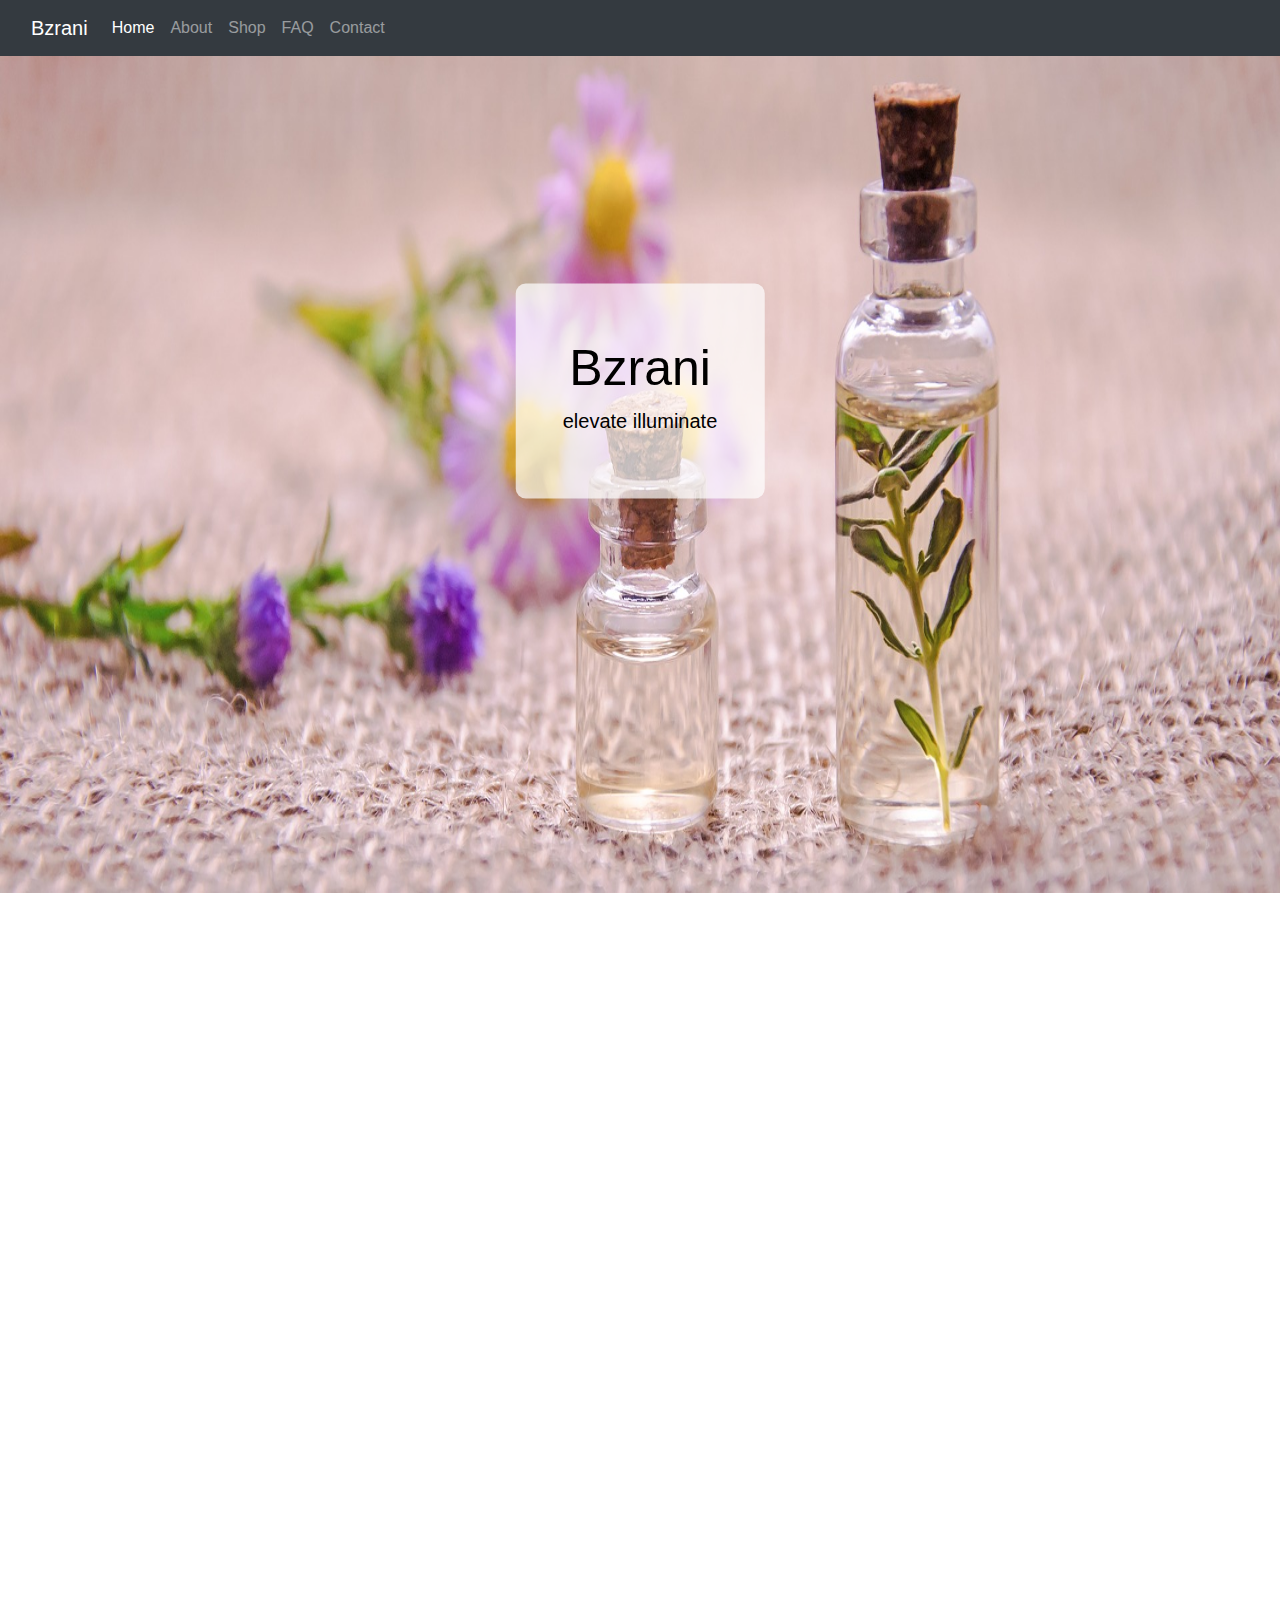
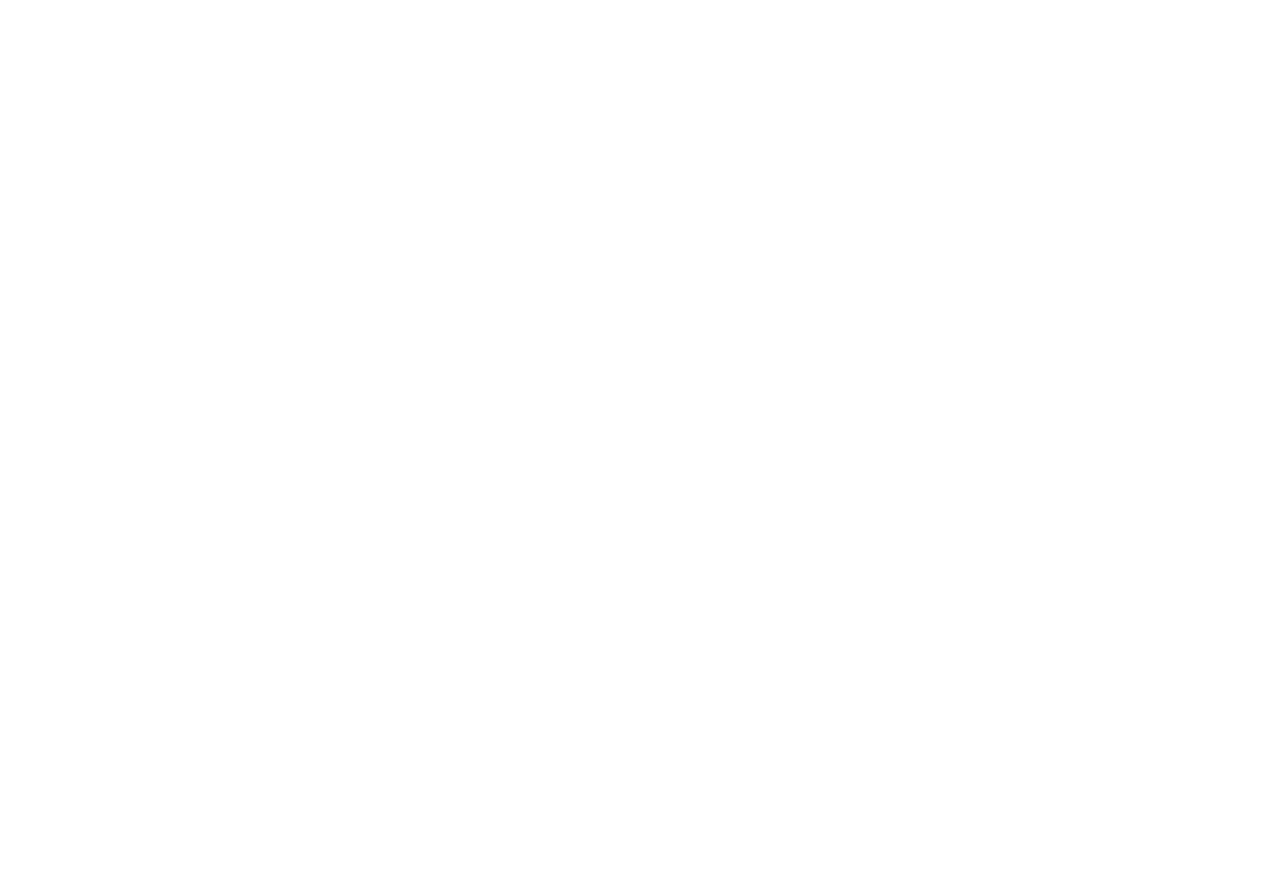
<file: index.html>
<!doctype html>
<html lang="en">
  <head>
    <!-- Required meta tags -->
    <meta charset="utf-8">
    <meta name="viewport" content="width=device-width, initial-scale=1, shrink-to-fit=no">

    <!-- Bootstrap CSS -->
    <link rel="stylesheet" href="https://stackpath.bootstrapcdn.com/bootstrap/4.3.1/css/bootstrap.min.css" integrity="sha384-ggOyR0iXCbMQv3Xipma34MD+dH/1fQ784/j6cY/iJTQUOhcWr7x9JvoRxT2MZw1T" crossorigin="anonymous">
    <!-- main css -->
    <link rel="stylesheet" href="css/main.css">
    <!-- index css -->
    <link rel="stylesheet" href="css/index.css">
    <!-- reviews css -->
    <link rel="stylesheet" href="css/reviews.css">
    <!-- animate js -->
    <link rel="stylesheet" href="css/animate.css">
    <!-- fade in js -->
    <link rel="stylesheet" href="css/fadeIn.css">

    <title>Bzrani - Home</title>
  </head>
  <body>
    <nav class="navbar navbar-expand-lg navbar-dark bg-dark">
      <div class="container-fluid">
      <a class="navbar-brand" href="index.html">Bzrani</a>
      <button class="navbar-toggler" type="button" data-toggle="collapse" data-target="#navbarNavDropdown" aria-controls="navbarNavDropdown" aria-expanded="false" aria-label="Toggle navigation">
        <span class="navbar-toggler-icon"></span>
      </button>
      <div class="collapse navbar-collapse" id="navbarNavDropdown">
        <ul class="navbar-nav">
          <li class="nav-item active">
            <a class="nav-link" href="index.html">Home <span class="sr-only">(current)</span></a>
          </li>
          <li class="nav-item">
            <a class="nav-link" href="about.html">About</a>
          </li>
          <li class="nav-item">
            <a class="nav-link" href="shop.html">Shop</a>
          </li>
          <li class="nav-item">
            <a class="nav-link" href="faq.html">FAQ</a>
          </li>
          <li class="nav-item">
            <a class="nav-link" href="contact.html">Contact</a>
          </li>
        </ul>
      </div>
      </div>
    </nav>

    <div class="ccontainer">
      <img src="img/oils.jpg" alt="sample" style="width:100%;height:93vh;">
      <div class="centered" id="homeHeader">Bzrani<p style="font-size:20px;">elevate illuminate</p></div>
    </div>

    <div class="container slideanim">
      <div class="jumbotron marginTop">
        <h2 class="text-center mainInfoMobile"> Pure, Clean, Natural Ingredients</h2>
      </div>
      <br><br>
      <br><br>
    </div>

    <div class="container slideanim">
      <div class="jumbotrom">
        <div class="row marginTop">
          <div class="col-md-6 col-sm-12">
            <img class="infoImage" src="img/oil.jpg" alt="info image">
          </div>

          <div class="col-md-6 col-sm-12">
            <h2 class="mainInfo marginBottomSmall">Natural Products for the best you</h2>
            <p class="subInfo">Bzrani products are 100% chemical free, Vegan, pathogen free.</p>
          </div>
        </div>
      </div>
    </div>
    <br><br><br>
    <div class="container marginTop slideanim">
      <div class="row">
        <div class="col-md-6 col-sm-12">
          <h2 class="mainInfo">This is a example</h2>

          <p class="subInfo"> This is example text this is example text this is example text this is example text</p>
        </div>

        <div class="col-md-6 col-sm-12">
          <img class="infoImage" src="img/oilglass.jpg" alt="image">
        </div>
      </div>
      <br><br>
    </div>
    <div class="container slideanim">
      <div class="row">
        <div class="col-sm-12">
          <div class="jumbotron  marginTop">
            <div class="reviewContainer">
              <!-- reviewer name and date -->
              <p class="name">Brenda M  &nbsp;March 1, 2019</p>
              <!-- review -->
              <p class="review">I loved Bzrani's example review this is a example review this is a example review this is a example review.</p>
              <!-- product reviewed link-->
              <a href="products/01.html" class="productReviewLink">Essential Bzrani - Day cream

</a>
            </div>
          </div>
        </div>
    </div>
      <div class="container-fluid">
        <p style="display: inline-block; margin: 0 auto">Bzrani &#9400; All rights reserved &nbsp;</p> 
        <a style="display: inline-block; margin: 0 auto; color: #212529" class="black" href="privacypolicy.html">Privacy Policy &nbsp;</a>
        <a style="display: inline-block; margin: 0 auto; color: #212529" class="black" href="termsandconditions.html">Terms and conditions</a>
      </div>
    <br>

    <!-- Optional JavaScript -->
    <!-- jQuery first, then Popper.js, then Bootstrap JS -->
    <script src="https://code.jquery.com/jquery-3.3.1.slim.min.js" integrity="sha384-q8i/X+965DzO0rT7abK41JStQIAqVgRVzpbzo5smXKp4YfRvH+8abtTE1Pi6jizo" crossorigin="anonymous"></script>
    <script src="https://cdnjs.cloudflare.com/ajax/libs/popper.js/1.14.7/umd/popper.min.js" integrity="sha384-UO2eT0CpHqdSJQ6hJty5KVphtPhzWj9WO1clHTMGa3JDZwrnQq4sF86dIHNDz0W1" crossorigin="anonymous"></script>
    <script src="https://stackpath.bootstrapcdn.com/bootstrap/4.3.1/js/bootstrap.min.js" integrity="sha384-JjSmVgyd0p3pXB1rRibZUAYoIIy6OrQ6VrjIEaFf/nJGzIxFDsf4x0xIM+B07jRM" crossorigin="anonymous"></script>
    <!-- fadeIn js -->
    <script src="js/fadeIn.js"></script>

  </body>
</html>
</file>
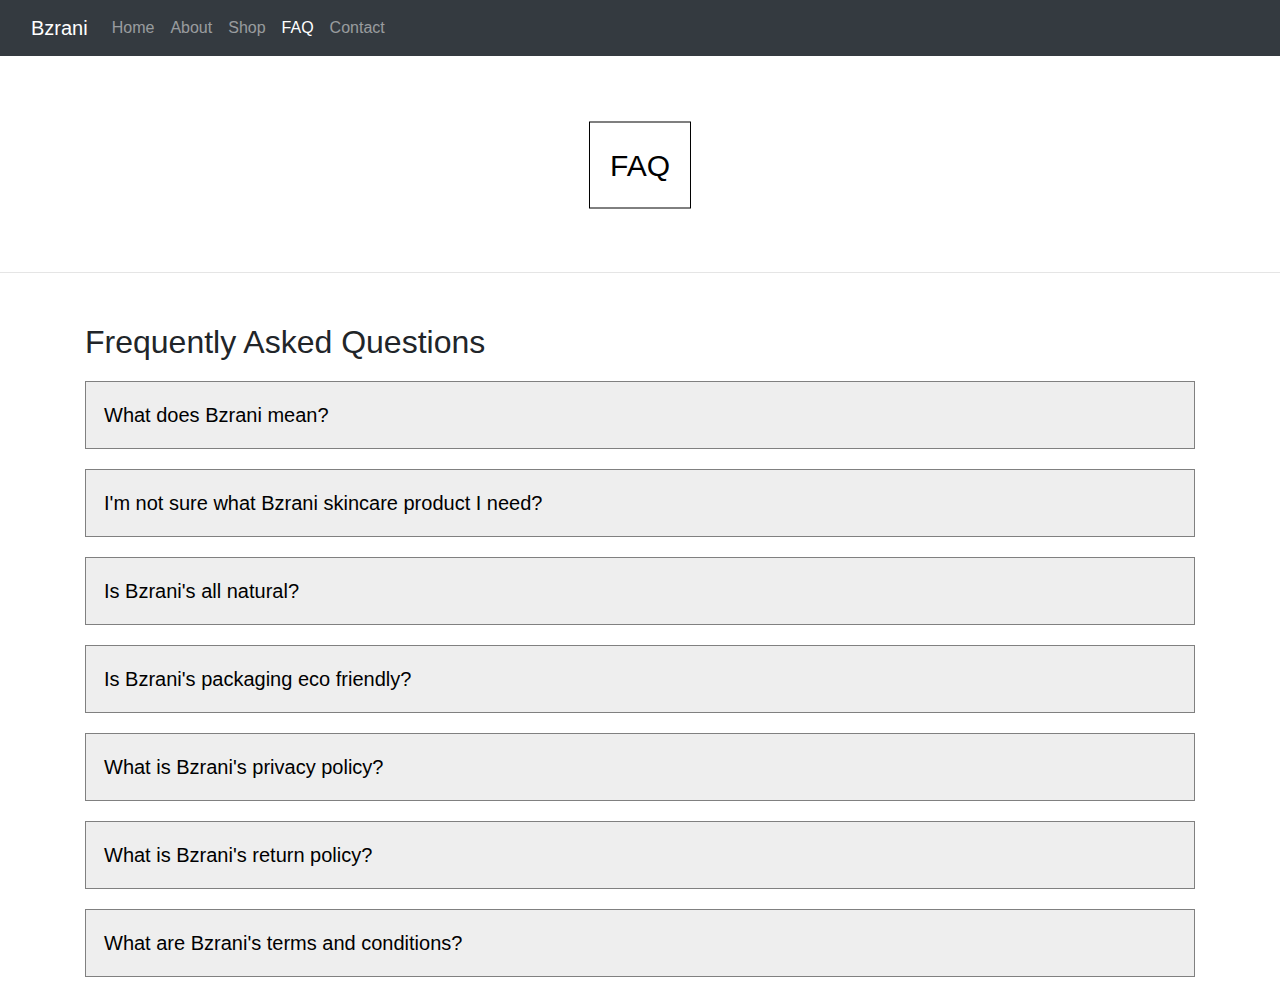
<file: faq.html>
<!doctype html>
<html lang="en">
  <head>
    <!-- Required meta tags -->
    <meta charset="utf-8">
    <meta name="viewport" content="width=device-width, initial-scale=1, shrink-to-fit=no">

    <!-- Bootstrap CSS -->
    <link rel="stylesheet" href="https://stackpath.bootstrapcdn.com/bootstrap/4.3.1/css/bootstrap.min.css" integrity="sha384-ggOyR0iXCbMQv3Xipma34MD+dH/1fQ784/j6cY/iJTQUOhcWr7x9JvoRxT2MZw1T" crossorigin="anonymous">
    <link rel="stylesheet" href="css/main.css">
    <link rel="stylesheet" href="css/faq.css">
    <!-- font awesome -->
	<link rel="stylesheet" href="https://use.fontawesome.com/releases/v5.8.1/css/all.css" integrity="sha384-50oBUHEmvpQ+1lW4y57PTFmhCaXp0ML5d60M1M7uH2+nqUivzIebhndOJK28anvf" crossorigin="anonymous">
    <title>Bzrani - F.A.Q</title>
  </head>
  <body>
    <nav class="navbar navbar-expand-lg navbar-dark bg-dark">
      <div class="container-fluid">
      <a class="navbar-brand" href="index.html">Bzrani</a>
      <button class="navbar-toggler" type="button" data-toggle="collapse" data-target="#navbarNavDropdown" aria-controls="navbarNavDropdown" aria-expanded="false" aria-label="Toggle navigation">
        <span class="navbar-toggler-icon"></span>
      </button>
      <div class="collapse navbar-collapse" id="navbarNavDropdown">
        <ul class="navbar-nav">
          <li class="nav-item">
            <a class="nav-link" href="index.html">Home <span class="sr-only">(current)</span></a>
          </li>
          <li class="nav-item">
            <a class="nav-link" href="about.html">About</a>
          </li>
          <li class="nav-item">
            <a class="nav-link" href="shop.html">Shop</a>
          </li>
          <li class="nav-item active">
            <a class="nav-link" href="faq.html">FAQ</a>
          </li>
          <li class="nav-item">
            <a class="nav-link" href="contact.html">Contact</a>
          </li>
        </ul>
      </div>
      </div>
    </nav>
    <div class="customContainer">
      <div style="width: 100%; height: 200px; background-color: white;"></div>
      <div class="customContainerText" id="homeHeader" style="border: 1px solid black;">FAQ</div>
      <hr>
    </div>

    <div class="container marginTop">
      <h2>Frequently Asked Questions</h2>

      <div class="accordionContainer">
        <button class="accordion">What does Bzrani mean?<span style="float:right"><i class="fas fa-chevron-down"></i></span></button>
        <div class="panel">
          <p class="answer">Bzrani is the founders name Mrs. Bzrani, you can learn more about her story here <a href="./about.html">About Us</a>.</p>
        </div>
      </div>

      <div class="accordionContainer">
        <button class="accordion">I'm not sure what Bzrani skincare product I need?<span style="float:right"><i class="fas fa-chevron-down"></i></span></button>
        <div class="panel">
At Bzrani you will find information for each product which will assist you in making the right choice. Each of the products address a multitude of issues. So have no fear, whatever you choose will be the right product for you. Custom made blends and healing remedies are availabe through on-site consultations or over the phone. Schedule an appointment with Dr. Bzrani on the service's page. link to Dr. Bzrani's <a href="#">service page</a>.
        </div>
      </div>

      <div class="accordionContainer">
        <button class="accordion">Is Bzrani's all natural?<span style="float:right"><i class="fas fa-chevron-down"></i></span></button>
        <div class="panel">
          <p class="answer">Yes all of Bzrani skincare products are all natural.</p>
        </div>
      </div>

      <div class="accordionContainer">
        <button class="accordion">Is Bzrani's packaging eco friendly?<span style="float:right"><i class="fas fa-chevron-down"></i></span></button>
        <div class="panel">
          <p class="answer">Yes All of Bzrani's packaging is 100% eco friendly. </p>
        </div>
      </div>

      <div class="accordionContainer">
        <button class="accordion">What is Bzrani's privacy policy?<span style="float:right"><i class="fas fa-chevron-down"></i></span></button>
        <div class="panel">
          <p class="answer">Bzrani's privacy policy can be found here <a href="./privacypolicy.html">privacy policy</a></p>
        </div>
      </div>

      <div class="accordionContainer">
        <button class="accordion">What is Bzrani's return policy?<span style="float:right"><i class="fas fa-chevron-down"></i></span></button>
        <div class="panel">
          <p class="answer">Bzrani's return policy can be found on the <a href="./termsandconditions.html">Terms and conditions</a> page</p>
        </div>
      </div>

      <div class="accordionContainer">
        <button class="accordion">What are Bzrani's terms and conditions?<span style="float:right"><i class="fas fa-chevron-down"></i></span></button>
        <div class="panel">
          <p class="answer">Bzrani's terms and conditions can be found here <a href="./termsandconditions.html">Terms and conditions</a></p>
        </div>
      </div>

    </div>
    <!-- Optional JavaScript -->
    <!-- jQuery first, then Popper.js, then Bootstrap JS -->
    <script src="https://code.jquery.com/jquery-3.3.1.slim.min.js" integrity="sha384-q8i/X+965DzO0rT7abK41JStQIAqVgRVzpbzo5smXKp4YfRvH+8abtTE1Pi6jizo" crossorigin="anonymous"></script>
    <script src="https://cdnjs.cloudflare.com/ajax/libs/popper.js/1.14.7/umd/popper.min.js" integrity="sha384-UO2eT0CpHqdSJQ6hJty5KVphtPhzWj9WO1clHTMGa3JDZwrnQq4sF86dIHNDz0W1" crossorigin="anonymous"></script>
    <script src="https://stackpath.bootstrapcdn.com/bootstrap/4.3.1/js/bootstrap.min.js" integrity="sha384-JjSmVgyd0p3pXB1rRibZUAYoIIy6OrQ6VrjIEaFf/nJGzIxFDsf4x0xIM+B07jRM" crossorigin="anonymous"></script>
    <!-- accordian -->
    <script src="js/accordian.js"></script>
  </body>
</html>
</file>
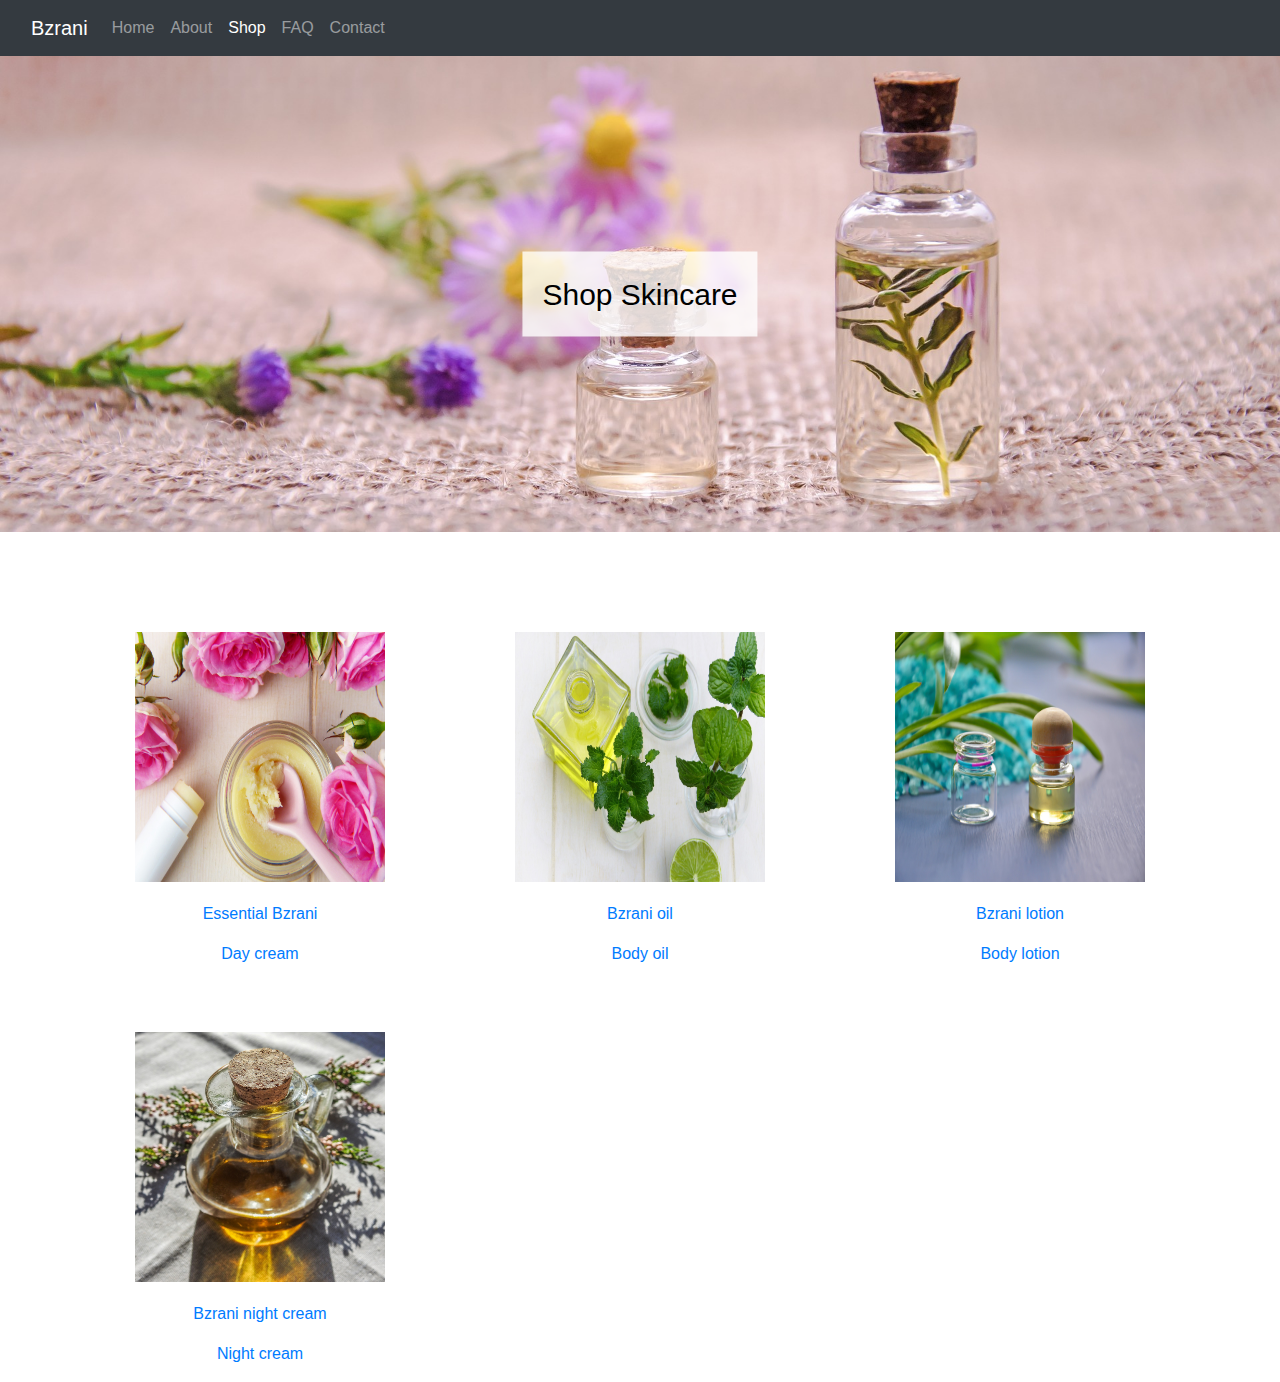
<file: shop.html>
<!doctype html>
<html lang="en">
  <head>
    <!-- Required meta tags -->
    <meta charset="utf-8">
    <meta name="viewport" content="width=device-width, initial-scale=1, shrink-to-fit=no">

    <!-- Bootstrap CSS -->
    <link rel="stylesheet" href="https://stackpath.bootstrapcdn.com/bootstrap/4.3.1/css/bootstrap.min.css" integrity="sha384-ggOyR0iXCbMQv3Xipma34MD+dH/1fQ784/j6cY/iJTQUOhcWr7x9JvoRxT2MZw1T" crossorigin="anonymous">
    <!-- main css -->
    <link rel="stylesheet" href="css/main.css">
    <!-- shop css -->
    <link rel="stylesheet" href="css/shop.css">
    <title>Bzrani - About</title>
  </head>
  <body>
    <nav class="navbar navbar-expand-lg navbar-dark bg-dark">
      <div class="container-fluid">
      <a class="navbar-brand" href="./index.html">Bzrani</a>
      <button class="navbar-toggler" type="button" data-toggle="collapse" data-target="#navbarNavDropdown" aria-controls="navbarNavDropdown" aria-expanded="false" aria-label="Toggle navigation">
        <span class="navbar-toggler-icon"></span>
      </button>
      <div class="collapse navbar-collapse" id="navbarNavDropdown">
        <ul class="navbar-nav">
          <li class="nav-item">
            <a class="nav-link" href="index.html">Home <span class="sr-only">(current)</span></a>
          </li>
          <li class="nav-item">
            <a class="nav-link" href="about.html">About</a>
          </li>
          <li class="nav-item active">
            <a class="nav-link" href="shop.html">Shop</a>
          </li>
          <li class="nav-item">
            <a class="nav-link" href="faq.html">FAQ</a>
          </li>
          <li class="nav-item">
            <a class="nav-link" href="contact.html">Contact</a>
          </li>
        </ul>
      </div>
      </div>
    </nav>
    <div class="customContainer">
      <img class="customContainerImage" src="img/oils.jpg" alt="header image">
      <div class="customContainerText" id="contactHeader">Shop Skincare</div>
    </div>

    <div class="container marginTop">
      <div class="row">
        <div class="col-lg-4 col-md-6 col-sm-12 marginTop">
          <a href="./products/01.html">
            <img class="productImage hover" src="img/oilspoon.jpg"/>
            <!-- product info -->
            <p class="productInfo smallPadding">Essential Bzrani</p>
            <!-- product info -->
            <p style="text-align: center">Day cream</p>
          </a>
        </div>
        <hr>
        <div class="col-lg-4 col-md-6 col-sm-12 marginTop">
          <a href="./products/01.html">
            <img class="productImage hover" src="img/oil.jpg"/>
            <!-- product info -->
            <p class="productInfo smallPadding">Bzrani oil</p>
            <!-- product info -->
            <p style="text-align: center">Body oil</p>
          </a>
        </div>
        <hr>
        <div class="col-lg-4 col-md-6 col-sm-12 marginTop">
          <a href="./products/01.html">
            <img class="productImage hover" src="img/oilglass.jpg"/>
            <!-- product info -->
            <p class="productInfo smallPadding">Bzrani lotion</p>
            <!-- product info -->
            <p style="text-align: center">Body lotion</p>
          </a>
        </div>
        <hr>
        <div class="col-lg-4 col-md-6 col-sm-12 marginTop">
          <a href="./products/01.html">
            <img class="productImage hover" src="img/oilglasslarge.jpg"/>
            <!-- product info -->
            <p class="productInfo smallPadding">Bzrani night cream</p>
            <!-- product info -->
            <p style="text-align: center">Night cream</p>
          </a>
        </div>



      </div>
    </div>
    <!-- Optional JavaScript -->
    <!-- jQuery first, then Popper.js, then Bootstrap JS -->
    <script src="https://code.jquery.com/jquery-3.3.1.slim.min.js" integrity="sha384-q8i/X+965DzO0rT7abK41JStQIAqVgRVzpbzo5smXKp4YfRvH+8abtTE1Pi6jizo" crossorigin="anonymous"></script>
    <script src="https://cdnjs.cloudflare.com/ajax/libs/popper.js/1.14.7/umd/popper.min.js" integrity="sha384-UO2eT0CpHqdSJQ6hJty5KVphtPhzWj9WO1clHTMGa3JDZwrnQq4sF86dIHNDz0W1" crossorigin="anonymous"></script>
    <script src="https://stackpath.bootstrapcdn.com/bootstrap/4.3.1/js/bootstrap.min.js" integrity="sha384-JjSmVgyd0p3pXB1rRibZUAYoIIy6OrQ6VrjIEaFf/nJGzIxFDsf4x0xIM+B07jRM" crossorigin="anonymous"></script>
  </body>
</html>
</file>
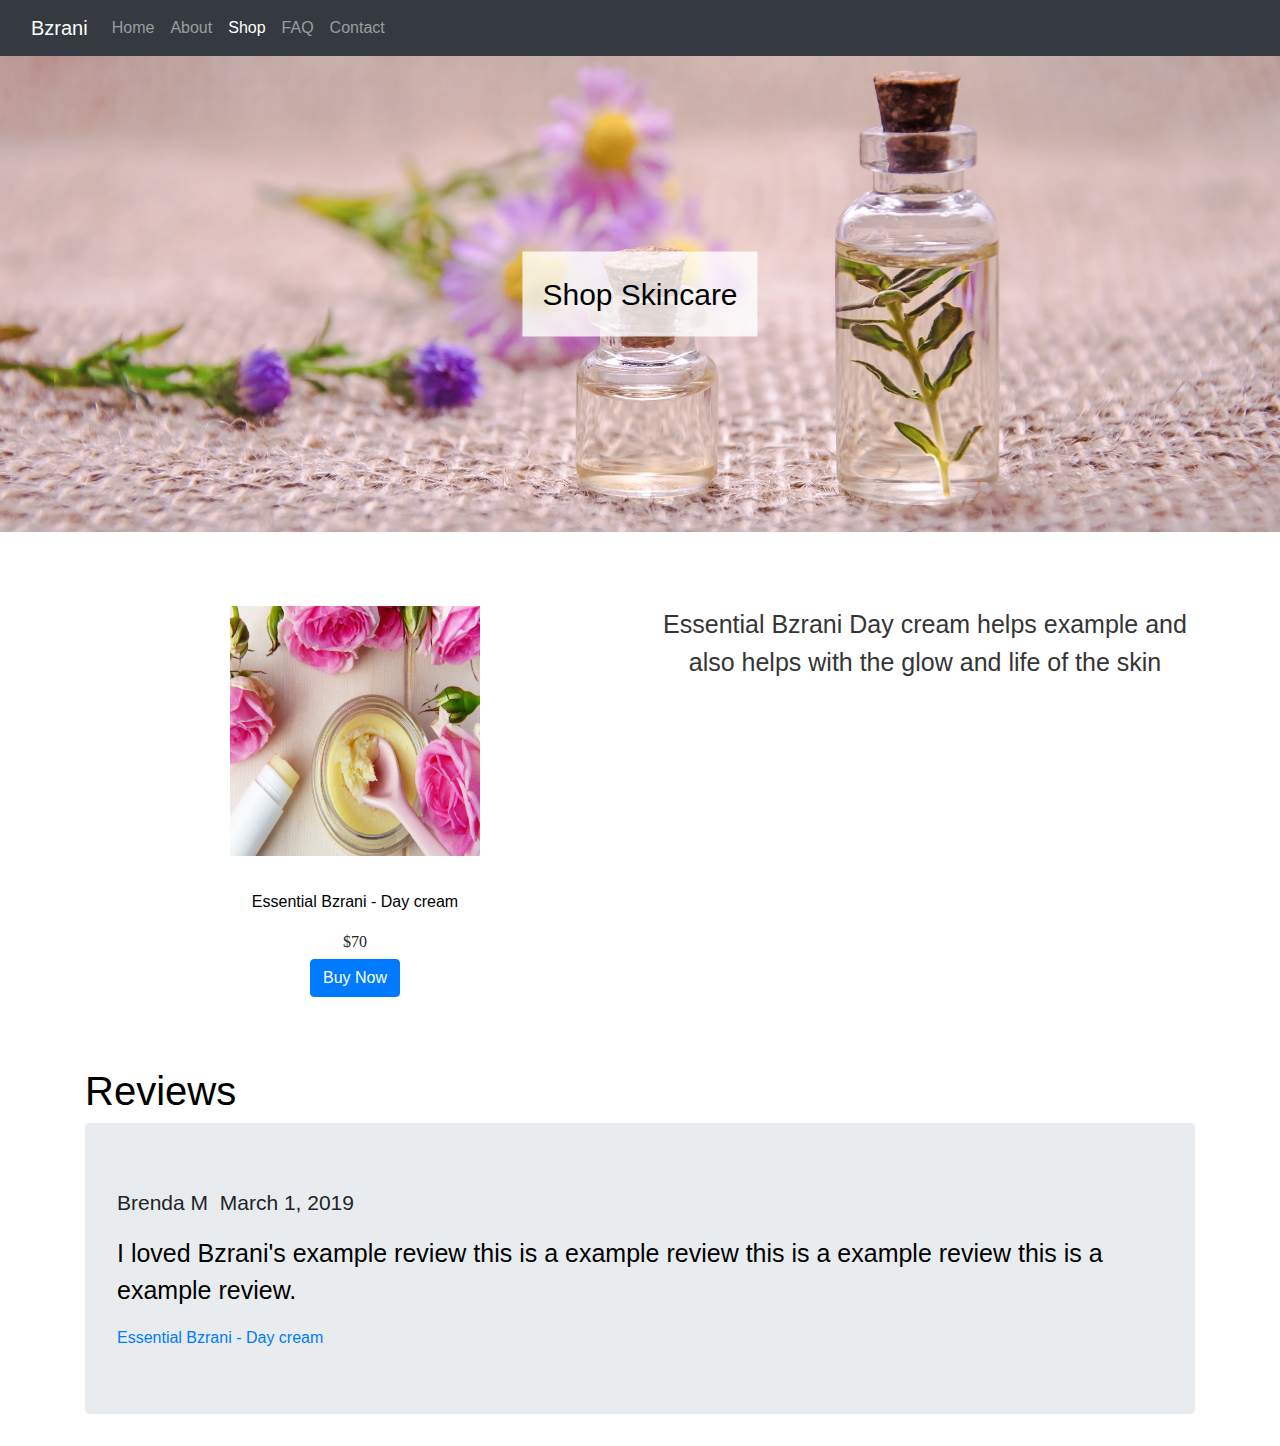
<file: products/01.html>
<!doctype html>
<html lang="en">
  <head>
    <!-- Required meta tags -->
    <meta charset="utf-8">
    <meta name="viewport" content="width=device-width, initial-scale=1, shrink-to-fit=no">

    <!-- Bootstrap CSS -->
    <link rel="stylesheet" href="https://stackpath.bootstrapcdn.com/bootstrap/4.3.1/css/bootstrap.min.css" integrity="sha384-ggOyR0iXCbMQv3Xipma34MD+dH/1fQ784/j6cY/iJTQUOhcWr7x9JvoRxT2MZw1T" crossorigin="anonymous">
    <!-- main css -->
    <link rel="stylesheet" href="../css/main.css">
    <!-- shop css -->
    <link rel="stylesheet" href="../css/shop.css">
    <!-- for reviews -->
    <link rel="stylesheet" href="../css/reviews.css">

    <title>Bzrani - About</title>
  </head>
  <body>
    <nav class="navbar navbar-expand-lg navbar-dark bg-dark">
      <div class="container-fluid">
      <a class="navbar-brand" href="../index.html">Bzrani</a>
      <button class="navbar-toggler" type="button" data-toggle="collapse" data-target="#navbarNavDropdown" aria-controls="navbarNavDropdown" aria-expanded="false" aria-label="Toggle navigation">
        <span class="navbar-toggler-icon"></span>
      </button>
      <div class="collapse navbar-collapse" id="navbarNavDropdown">
        <ul class="navbar-nav">
          <li class="nav-item">
            <a class="nav-link" href="../index.html">Home <span class="sr-only">(current)</span></a>
          </li>
          <li class="nav-item">
            <a class="nav-link" href="../about.html">About</a>
          </li>
          <li class="nav-item active">
            <a class="nav-link" href="../shop.html">Shop</a>
          </li>
          <li class="nav-item">
            <a class="nav-link" href="../faq.html">FAQ</a>
          </li>
          <li class="nav-item">
            <a class="nav-link" href="../contact.html">Contact</a>
          </li>
        </ul>
      </div>
      </div>
    </nav>
    <div class="customContainer">
      <img class="customContainerImage" src="../img/oils.jpg" alt="header image">
      <div class="customContainerText" id="contactHeader">Shop Skincare</div>
    </div>

    <br>
    <div class="container marginTop">
      <div class="row">
        <div class="col-md-6 col-sm-12">
          <!-- image of product -->
          <img class="productInfoImage" src="../img/oilspoon.jpg"/>
          <br>
          <!-- product info -->
          <p class="productInfo black"><style="color: black;">Essential Bzrani</style> - Day cream</p>

          <!-- price -->
          <div class="productPriceContainer">
            <span class="productPrice">$70</span>
          </div>

          <!-- purchase now button -->
          <button type="submit" class="btn btn-primary buyButton">Buy Now</button>

        </div>

        <div class="col-md-6 col-sm-12">
          <!-- main product information -->
          <p class="text-center subInfo">
          Essential Bzrani Day cream helps example and also helps with the glow and life of the skin</p>
        </div>
      </div>
      <div class="slideanim">
        <!-- reviews header -->
        <h1 class="black marginTop">Reviews</h1>

        <div class="jumbotron">
          <div class="reviewContainer">
            <!-- reviewer name and date -->
            <p class="name">Brenda M  &nbsp;March 1, 2019</p>
            <!-- review -->
            <p class="review">I loved Bzrani's example review this is a example review this is a example review this is a example review.</p>
            <!-- product reviewed link-->
            <a href="#" class="productReviewLink">Essential Bzrani - Day cream</a>
          </div>
        </div>
      </div>


    </div>

    <!-- Optional JavaScript -->
    <!-- jQuery first, then Popper.js, then Bootstrap JS -->
    <script src="https://code.jquery.com/jquery-3.3.1.slim.min.js" integrity="sha384-q8i/X+965DzO0rT7abK41JStQIAqVgRVzpbzo5smXKp4YfRvH+8abtTE1Pi6jizo" crossorigin="anonymous"></script>
    <script src="https://cdnjs.cloudflare.com/ajax/libs/popper.js/1.14.7/umd/popper.min.js" integrity="sha384-UO2eT0CpHqdSJQ6hJty5KVphtPhzWj9WO1clHTMGa3JDZwrnQq4sF86dIHNDz0W1" crossorigin="anonymous"></script>
    <script src="https://stackpath.bootstrapcdn.com/bootstrap/4.3.1/js/bootstrap.min.js" integrity="sha384-JjSmVgyd0p3pXB1rRibZUAYoIIy6OrQ6VrjIEaFf/nJGzIxFDsf4x0xIM+B07jRM" crossorigin="anonymous"></script>
  </body>
</html>
</file>
<file: css/main.css>
.mainInfo {
	font-size: 30px;
	color: black;
}

.subInfo {
	font-size: 25px;
	color: #353535;
}

.marginTop {
	margin-top: 50px;
}

.marginBottom {
	margin-bottom: 50px;
}

.marginBottomSmall {
  margin-top: 25px;
}
.marginTopBottom {
	margin-top: 50px;
	margin-bottom: 50px;
}

.customContainer {
  position: relative;
  text-align: center;
  color: white;
}

.customContainerText {
  position: absolute;
  top: 50%;
  left: 50%;
  transform: translate(-50%, -50%);
  font-size: 30px;
  background-color: rgba(255, 255, 255, 0.8);
  padding: 20px;
  color:black;
}

.customContainerImage {
	width: 100%;
}

.black {
  color: black;
}
body {
  font-family: sans-serif; 
}
/* nav link on mobile */
.nav-link {
  text-align: center;
}

.headerImageContainer {
  position: relative;
  text-align: center;
  font-size: 30px;
  background-color: rgba(255, 255, 255, 0.8);
  color:black;
}

.headerImageContainerText {
  position: absolute;
  top: 50%;
  left: 50%;
  transform: translate(-50%, -50%);
  width: 100%;
}

.headerImageContainerTextBackground {
  border: 1px solid white;
  transform: translate(-50%, -50%);
  font-size: 30px;
  background-color: rgba(255, 255, 255, 0.8);
  padding: 20px;
  color:black;
}
</file>
<file: css/index.css>
.ccontainer {
  position: relative;
  text-align: center;
  color: white;
}

.centered {
  position: absolute;
  top: 40%;
  left: 50%;
  transform: translate(-50%, -50%);
}

.infoImage {
	width:100%;
	height:300px;
}

#homeHeader {
  font-size: 50px;
  color: black;
  border-radius: 10px;
  padding: 47px;
  background-color: rgba(255,255,255,0.7);
}
</file>
<file: css/reviews.css>
.name {
	font-size: 21px;
}

.review {
	font-size: 25px;
	color: black;
}
</file>
<file: css/fadeIn.css>
.slideanim {visibility:hidden;}
.slide {
    /* The name of the animation */
    animation-name: slide;
    -webkit-animation-name: slide; 
    /* The duration of the animation */
    animation-duration: 1s; 
    -webkit-animation-duration: 1s;
    /* Make the element visible */
    visibility: visible; 
}

/* Go from 0% to 100% opacity (see-through) and specify the percentage from when to slide in the element along the Y-axis */
@keyframes slide {
    0% {
        opacity: 0;
        transform: translateY(70%);
    } 
    100% {
        opacity: 1;
        transform: translateY(0%);
    } 
}
@-webkit-keyframes slide {
    0% {
        opacity: 0;
        -webkit-transform: translateY(70%);
    } 
    100% {
        opacity: 1;
        -webkit-transform: translateY(0%);
    }
}
</file>
<file: css/faq.css>
.accordion {
  background-color: #eee;
  color: black;
  cursor: pointer;
  padding: 18px;
  width: 100%;
  border: none;
  text-align: left;
  outline: none;
  font-size: 20px;
  transition: 0.4s;
  border:1px solid grey;

}

.accordion:hover {
  background-color: #ccc; 
}

.panel {
  padding: 18px;
  display: none;
  background-color: white;
  overflow: hidden;
  border: 1px solid grey;
  border-top: 0px;
}

.accordionContainer {
  margin-top: 20px;
  margin-bottom: 20px;
}

.answer {
  font-size: 20px;
}
</file>
<file: css/shop.css>
#shopHeaderImage {
	height: 300px;
	width: 100%;
}

.productImage {
	width: 250px;
	height: 250px;
	display: block;
	margin: 0 auto;
}

.productInfoImage {
    height: 250px;
    width: 250px;
    display: block;
    margin: 0 auto;
}

.productPriceContainer {
	text-align: center;
	margin-bottom: 5px;
}

.productPrice {
/*
	border-radius: 50%;
	background-color: black;
	color: white;
	padding:6px;
	margin: 0 auto;
*/
	font-family: italic;
}

.smallPadding {
	margin-top: 10px;
}

.hover:hover {
  opacity: 0.5;
  filter: alpha(opacity=50); /* For IE8 and earlier */
}

.productInfo {
	padding-top: 10px;
	text-align: center;
}

.noMarginBottom {
	margin-bottom: 0px;
}

.buyButton {
	margin: 0 auto;
	display: block;
	margin-bottom: 20px;
}
</file>
